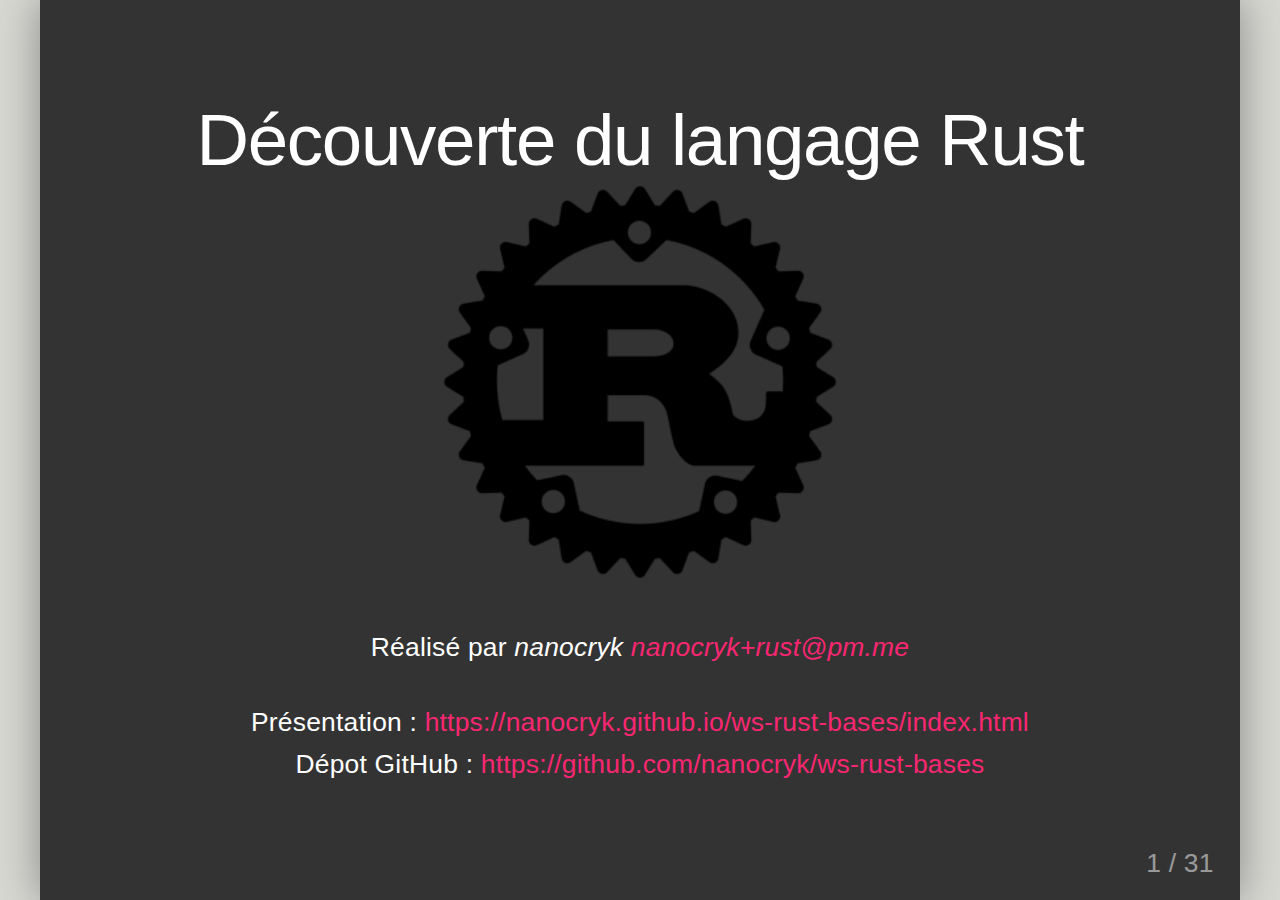
<file: index.html>
<!DOCTYPE html>
<html>
    <head>
        <title>Decouverte du langage Rust</title>
        <meta charset="utf-8">
        <link rel="stylesheet" href="res/milligram.min.css">
        <link rel="stylesheet" href="res/custom.css">
    </head>
    <body>
        <textarea id="source">
name: default
layout: true
class: dark

---
class: center, middle

# Découverte du langage Rust

![Rust Logo](res/rust_logo.png)

Réalisé par _nanocryk <nanocryk+rust@pm.me>_ 

Présentation : https://nanocryk.github.io/ws-rust-bases/index.html  
Dépot GitHub : https://github.com/nanocryk/ws-rust-bases

---
template: default
layout: true

### Qu'est-ce que le Rust ?

---
## Présentation

- développé par Mozilla
- compilé
- statiquement et fortement typé
- paradigmes concurrents, fonctionnels et impératifs
- gère automatiquement l'allocation et libération de la mémoire
- n'utilise pas de garbage collector
- pas de *null pointer*, *use after free*, *double free*, ...
- pas de *data race* dans du code séquentiel comme concurrent

---
template: default
layout: true

### Installation

---
# Rustup

```
curl https://sh.rustup.rs -sSf | sh
```

- gère les toolchains (version du langage, stable/nightly, plateforme cible)
- installation de plugins du compilateur
- intègre cargo, gestionnaire de projets et de dépendances

> **Attention** : Bien s'assurer que `~/.cargo/bin` soit dans votre `PATH`.

Pour mettre à jour les toolchains :

```
rustup update
```

---
# IDE

## Visual Studo Code

-   Rust(rls) `rust-lang.rust`  
    Autocompletion, affichage des erreurs/warnings.
-   Better TOML `bungcip.better-toml`  
    Fichiers de configuration
-   crates `serayuzgur.crates`  
    Info sur les dépendances depuis le fichier de config
-   CodeLLDB `vadimcn.vscode-lldb`  
    Debugging

## IntelliJ

- Plugin Rust

---
## Quelques autres outils

### clippy

Pour avoir des suggestions de code plus idiomatique

```
rustup component add clippy
```

```
cargo clippy
```

### format

Pour suivre les conventions de style

```
rustup component add rustfmt
```

```
cargo fmt
```

---
template: default
layout: true

### Hello, world!

---
# Créer un projet

```
cargo new ws-hello-world
cd ws-hello-world
```

Le dossier contient les fichiers suivants :

```
Cargo.toml
src/
    main.rs
```

Compiler et lancer le projet :

```
cargo run
```

---
# Cargo.toml

```toml
[package]
# Nom du projet
name = "ws-hello-world"

# Version du projet
version = "0.1.0"

# Auteurs
authors = ["nanocryk <nanocryk+rust@pm.me>"]

# Edition de Rust (2018 ou 2015; 2015 si absent)
edition = "2018" 


# Liste des dépendances
[dependencies]
```

---
# main.rs

```rust
fn main() {
    println!("Hello, world!");
}
```

--
- `fn` permet de déclarer une fonction
- `main` est la fonction principale du programme
- `println!` permet d'afficher du texte
- `!` indique que l'on appelle une macro
- on ecrirait `println("Hello, world!")` si c'était une fonction

---
template: default
layout: true

### Concepts de bases

---
# Variables

Les variables sont déclarées avec le mot-clé `let` :

```rust
let ma_variable = 0;
```

De part son utilisation, Rust en déduit que c'est un nombre.

On peut donner explicitement le type de la variable :

```rust
let ma_variable: u32 = 0;
```

Les types de nombres sont :

- `u8`, `u16`, `u32`, `u64`, `u128` : nombre naturels
- `i8`, `i16`, `i32`, `i64`, `i128` : nombre entiers
- `f32`, `f64` : nombre réels
- `bool` : booléen, `true` ou `false`

---
# println!

`println!` permet d'afficher la valeur des variables.

```rust
let val = 42;
println!("La réponse est {}", 42);
```

L'affichage des données est assez personnalisable mais nécéssite des
notions plus avancées.

---
# Mutabilité

Immutable par defaut.

```rust
let ma_variable = 0;
ma_variable = 42; // erreur de compilation
```

Le mot-clé `mut` permet de rendre une variable mutable :

```rust
let mut ma_variable = 0;
ma_variable = 42;
```

---
# Conditions

```rust
if ma_variable < 100 {
    // faire quelque chose
}
```

```rust
if ma_variable < 100 {
    // faire quelque chose
} else if ma_variable < 200 {
    // ou autre chose
} else {
    // sinon ça
}
```

> Pas de `()` autour de la condition, `{}` obligatoires.

---
# Expressions

La value de la dernière expression d'un bloc (if/else, fonction, etc) est
retourné dans le bloc supérieur.


On peut par exemple ecrire ceci :

```rust
let var2 = 18 + if ma_variable < 100 {
    42
} else {
    96
};
```

---
# Expressions

Mettre un `;` à la fin d'un expression empêche de retourner. Chaque branche
doit avoir le même type de retour.

```rust
let var2 = 18 + if ma_variable < 100 {
    42; // ne retourne rien
} else {
    96 // retourne un entier
}; // erreur : les 2 branches n'ont pas le même type
```

---
# Boucles

```rust
while ma_variable < 100 {
    // faire quelque chose
}
```

Une boucle infinie peut s'écrire

```rust
loop {
    // faire quelque chose
}
```

- `continue;` : passe au tour de boucle suivant
- `break;` : sort de la boucle

> Note : `break valeur;` permet de retourner une valeur en dehors de la boucle.

---
# Boucles

La boucle `for` permet de parcourir des itérateurs, par exemple un interval :

```rust
for i in [0..10] {
    println!("i = {}", i);
}

// 0
// 1
// ...
// 8
// 9
```

> La valeur de droite est exlue.
> Pour quelle soit inclue, il faut écrire `[0..=10]`.


---
template: default
layout: true

### Propriétaire et emprunts

---
# Propriétée

Le concept principal de Rust !

- Chaque valeur a une variable appellée son propriétaire (owner).
- Il ne peux y avoir qu'un seul propriétaire à la fois.
- Quand le propriétaire sort de son contexte, la valeur est détruite.

> Conséquence : pas de gestion manuelle de la mémoire (`malloc`/`free`).

---
# Emprunts

Une valeur peut être empruntée sous la forme d'une référence.

Il existe 2 types de références :

- les références partagées `&` (lecture seule)
- les rérérences uniques `&mut` (lecture et écriture)

Pour une même valeur il ne peut y avoir qu'une référence unique ou plusieurs
références partagées, mais pas les 2 en même temps.

De plus, une référence ne peux pas exister plus longtemps que le propriétaire.

---
# Emprunts (exemple)

```rust
let o = {
    let val = 42;
    {
        let r = &val; // ok
        let s = &val; // ok
        let v = &mut val; // erreur : &mut et & en même temps
    } // fin du bloc, r, s et v sont détruits

    let r = &mut val; // ok
    let s = &mut val; // erreur : 2 &mut en même temps

    r
    // erreur : val va être détruit alors que l'on en retourne une
    // référence.
}
```

---
# Tableaux

Tableaux de taille statique :

```rust
let mut array: [u32; 4] = [1, 2, 3, 4];
array[1] = 42;
```

Tableaux de taille dynamique :

```rust
let mut vec: Vec<u32> = vec![1, 2, 3, 4];
vec[1] = 42;
vec.push(28);
```

Références d'un tableaux (slices) :

```rust
let vec = vec![1, 2, 3, 4, 5];
let slice: &[u32] = vec[1..3]; // [2, 3] 
```

---
# Chaîne de caractères

Les chaîne de caractères sont encodées en UTF8 (beaucoup d'alphabets, emojis, etc).

Le type principale est la "string slice" `str`, utilisée la plupart du temps sous
la forme de référence `&str`. Pour allouer une chaîne dynamiquement, on utilise
le type `String`. Une chaîne présente "en dûr" dans le code est appellée une
"string literal" et est de type `&str`.

Chaque caractère est de type `char`.

---
# Chaîne de caractères

```rust
let hello = "Hello"; // &str
let world = ", world!" // &str
let hello = hello.to_owned() // String

// la concatenation consomme le partie de gauche et lui ajoute la
// partie de droite. La partie de gauche doit donc être une
// `String`, la droite peut être une `&str`.
let hello_world = hello + world; 

println!("{}", hello_world); // Hello, world!
```

> Note : le premier paramètre de `println!` doit obligatoirement est une
> "string literal", puisque le formattage est vérifié à la compilation. On ne 
> peut donc pas utiliser directement `hello_world`.

---
template: default
layout: true

### Créer ses propres fonctions et types

---
# Fonctions

```rust
fn add(a: u32, b: u32) -> u32 {
    a + b
}
```

La plupart des types primitif et quelques exceptions sont copiés, les autres
sont déplacées dans la fonction, et l'appelant n'est plus le propriétaire.

```rust
// la chaîne est déplacée dans la fonction
fn afficher(t: String) {
    // elle est affichée
    println!("{}", t);
} // fin du propriétaire, t est détruite
```

---
# Passage par référence

```rust
// la chaîne est empruntée
fn afficher(t: &str) {
    // elle est affichée
    println!("{}", t);
} // elle est rendue et non détruire
```

Les types pouvant être copiés le sont car c'est souvent plus rapide que de
passer par une référence.

---
# Structures

```rust
struct MonType {
    un_entier: u32,
    du_texte: String,
}
```

```rust
let var = MonType {
    un_entier: 42,
    du_texte: "Hello, world!",
};

println!("{} / {}", var.un_entier, var.du_texte);
```

---
# Méthodes

On peut implémenter des fonctions directement sur les `struct` :

```rust
impl MonType {
    // par référence partagée
    fn parler(&self) {
        println!("{}", self.du_texte);
    }

    // par référence unique
    fn add(&mut self, val: u32) {
        self.un_entier += val;
    }

    // par déplacement
    fn into_text(self) -> String {
        self.du_texte
    } // l'appelant devient propriétaire de `du_texte`,
      // le reste est détruit
}
```

---
# Tuples

Pour des groupements simples, on peut éviter de déclarer une `struct`
et utiliser un tuple :

```rust
let pos: (u32, u32) = (5, 6);
println!("{}, {}", pos.0, pos.1);
```

C'est très utile pour retourner plusieurs valeurs d'une fonction.

```rust
fn euclide(den: u32, div: u32) -> (u32, u32) {
    (den / div, den % div)
}
```

---
# Structure tuple

S'il est inutile de nommer les éléments d'une structure, on peut la
déclarer comme ceci :

```rust
struct Positon(u32, u32);
```

```rust
let pos = Position(4, 5);
println!("{}, {}", pos.0, pos.1);
```

Contrairement aux tuples, 2 structures ayant les mêmes types d'éléments
ne sont pas interchangeables.

```rust
struct Vitesse(u32, u32);
```

```rust
let pos: Position = Vitesse(4, 5); // erreur de type
```

---
# Énumérations

```rust
enum Couleur {
    Bleu,
    Rouge,
    Jaune,
    Vert
}

enum Action {
    Rien,
    Clic(u32, u32),
    Touche {
        lettre: char,
        appui: bool
    }
}
```

---
# Pattern matching

```rust
match action {
    Action::Rien => {},
    Action::Clic(0, _) => println!("clic quelque part en 0,?"),
    Action::Clic(10, y) => println!("clic en 10,{}", y),
    Action::Clic(x, y) if x < y => {
        println!("clic en x=({}) < y=({})", x, y)
    },
    Action::Touche{lettre, true} => {
        println!("appui sur {}", lettre)
    },
    Action::Touche{lettre: 'a', false} => {
        println!("relachement de a")
    },
    // tous les cas doivent être traités
    // pour avoir un comportement par défaut, utilser
    _ => println!("une autre touche à été relachée"),
}
```


        </textarea>
        <script src="res/remark-latest.min.js">
        </script>
        <script>
            var slideshow = remark.create({
                highlightStyle: 'tomorrow-night',
            });
        </script>
    </body>
</html>
</file>
<file: res/custom.css>
h1,
h2,
h3 {
	font-weight: 400;
	margin-bottom: 0;
	margin-top: 10px;
}
h1 {
	font-size: 3.5em;
}
h2 {
	font-size: 3em;
}
h3 {
	font-size: 1.6em;
}
.inverse {
	background: #272822;
	color: #777872;
	text-shadow: 0 0 20px #333;
}
.inverse h1,
.inverse h2 {
	color: #f3f3f3;
	line-height: 0.8em;
}

/* pre {
    border-left: 0.4em solid #d7d7d7;
    padding: 1em !important;
  }
  code {
    background: transparent !important;
  } */
a {
	color: #f92672;
	text-decoration: none;
}
.task {
	float: right;
	font-size: 0.9em;
	padding-top: 0.6em;
}
.task a {
	color: #080;
	text-decoration: none;
}
.right {
	float: right;
	margin-left: 1em;
}
.pushdown {
	margin-top: 12em;
}
.dark {
	background: #333;
	background-color: #333;
	color: #fff;
}
li {
	margin-bottom: 0px;
}
</file>
